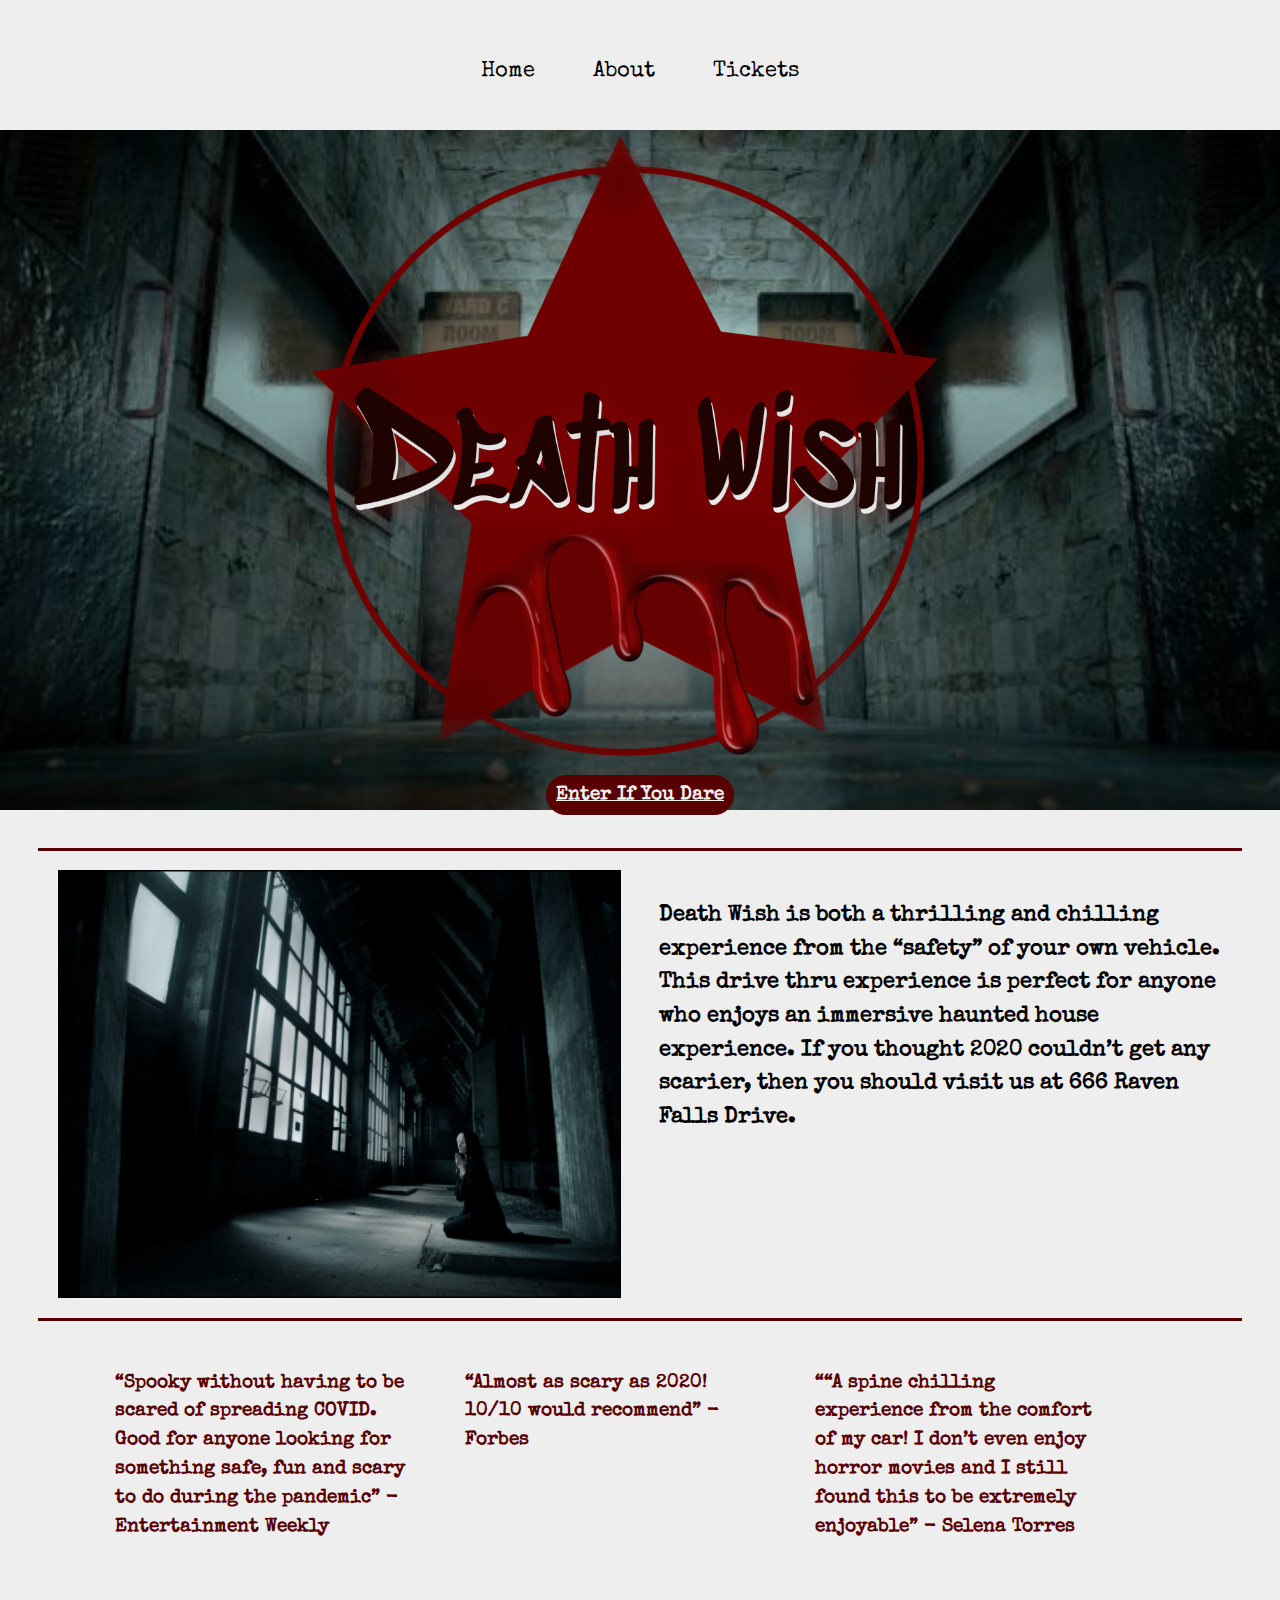
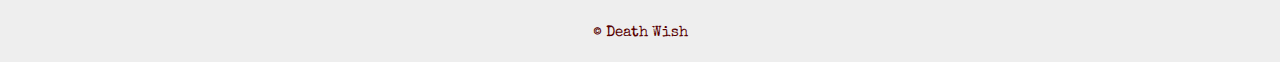
<file: index.html>
<!DOCTYPE html>
<html lang="en-ca">
<head>
  <meta charset="utf-8">
  <title>Death Wish</title>
  <meta name="viewport" content="width=device-width,initial-scale=1">
  <link href="css/type.css" rel="stylesheet">
  <link href="css/main.css" rel="stylesheet">
  <link rel="preconnect" href="https://fonts.gstatic.com">
  <link href="https://fonts.googleapis.com/css2?family=Sedgwick+Ave+Display&family=Special+Elite&display=swap" rel="stylesheet">
  <link rel="shortcut icon" href="favicon.ico">
  <link rel="icon" type="image/png" href="favicon-196.png">
</head>
<body>

  <ul class="skip-links">
    <li><a href="#nav">Skip to navigation</a></li>
    <li><a href="#main">Skip to the main content</a></li>
  </ul>

  <header class="masthead" role="banner">
    <nav class="nav" role="navigation" id="nav" tabindex="0">
      <ul class="nav-list list-group-inline mega push-0 navthings">
        <li><a class="ib gutter" href="index.html"><span>Home</span></a></li>
        <li><a class="ib gutter" href="about.html"><span>About</span></a></li>
        <li><a class="ib gutter" href="tickets.html"><span>Tickets</span></a></li>
      </ul>
    </nav>
  </header>

  <main role="main" id="main" tabindex="0">
    <section>
      <div>
        <div class="main-banner">
          <img class="banner-image" src="images/death-wish-logo-2.png" alt="">
          <div class="w-1 gutter chelle-btn">
            <a class="btn btn-ghost btn-banner bold" href="tickets.html">Enter If You Dare</a>
          </div>
        </div>
        <div>
        </div>
      </div>
    </section>

    <div class="intro">
      <div class="column-intro">
        <div class="move-photo">
          <img class="intro-img" src="images/spooky-window.jpg" alt="">
        </div>
        <h1 class=" mega pad-t intro-death">Death Wish is both a thrilling and chilling experience from the “safety” of your own vehicle. This drive thru experience is perfect for anyone who enjoys an immersive haunted house experience. If you thought 2020 couldn’t get any scarier, then you should visit us at 666 Raven Falls Drive. </h1>
      </div>
    </div>

    <div class="tests">

      <div class="quotes-2">
        <h2 class=" kilo pad-t second-test">“Spooky without having to be scared of spreading COVID. Good for anyone looking for something safe, fun and scary to do during the pandemic” - Entertainment Weekly </h2>
      </div>

      <div class="quotes">
        <h3 class=" kilo pad-t first-test">“Almost as scary as 2020! 10/10 would recommend” - Forbes </h3>
      </div>

      <div class="quotes-3">
        <h3 class=" kilo pad-t third-test">““A spine chilling experience from the comfort of my car! I don’t even enjoy horror movies and I still found this to be extremely enjoyable” - Selena Torres </h3>
      </div>
    </div>
  </main>

  <footer role="contentinfo">
    <div class="footer micro text-left island-1-2">
      <p class="push-0 footer-text">© Death Wish</p>
    </div>
  </footer>

</body>
</html>
</file>
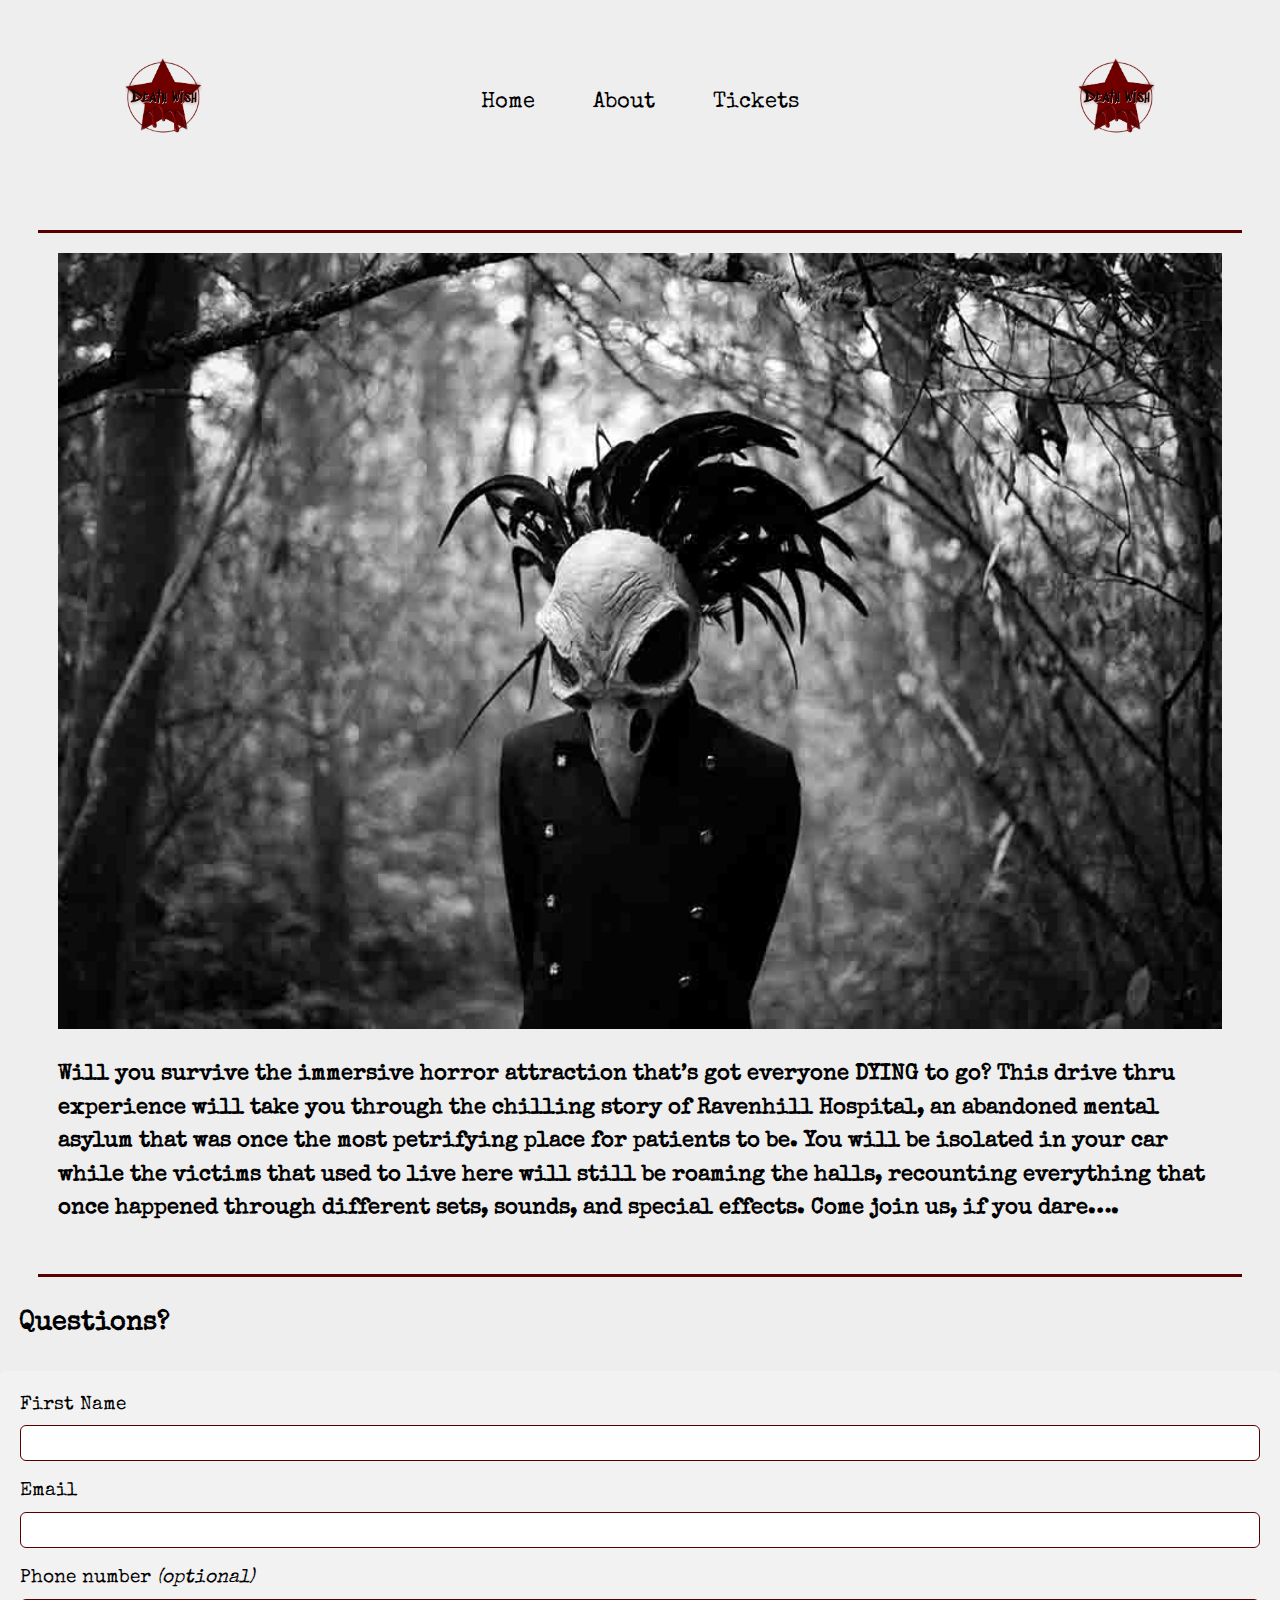
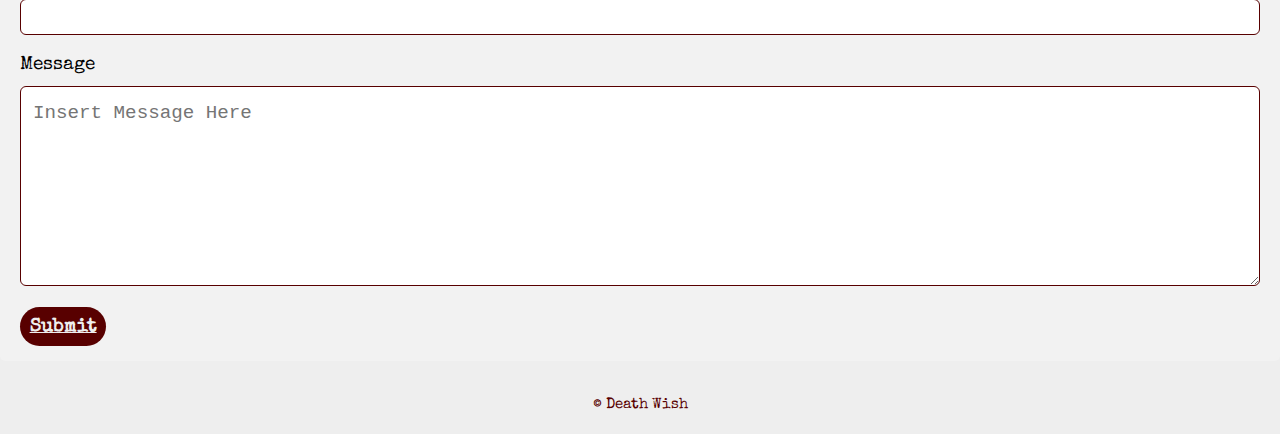
<file: about.html>
<!DOCTYPE html>
<html lang="en-ca">
<head>
  <meta charset="utf-8">
  <title>Death Wish</title>
  <meta name="viewport" content="width=device-width,initial-scale=1">
  <link href="css/type.css" rel="stylesheet">
  <link href="css/main.css" rel="stylesheet">
  <link rel="preconnect" href="https://fonts.gstatic.com">
  <link href="https://fonts.googleapis.com/css2?family=Sedgwick+Ave+Display&family=Special+Elite&display=swap" rel="stylesheet">
  <link rel="shortcut icon" href="favicon.ico">
  <link rel="icon" type="image/png" href="favicon-196.png"
</head>
<body>

    <main role="main" id="main" tabindex="0">

  <ul class="skip-links">
    <li><a href="#nav">Skip to navigation</a></li>
    <li><a href="#main">Skip to the main content</a></li>
  </ul>

  <header class="masthead images" role="banner">
      <img class="banner-icon" src="images/death-wish-logo-2.png" alt="">
    <nav class="nav" role="navigation" id="nav" tabindex="0">
          <ul class="nav-list list-group-inline mega push-0 navthings">
            <li><a class="ib gutter" href="index.html"><span>Home</span></a></li>
            <li><a class="ib gutter" href="about.html"><span>About</span></a></li>
            <li><a class="ib gutter" href="tickets.html"><span>Tickets</span></a></li>
          </ul>
    </nav>
    <img class="banner-icon" src="images/death-wish-logo-2.png" alt="">
  </header>


  <div class="intro">
    <img class="intro-img" src="images/bird-skull.jpg" alt="">
    <h2 class=" mega pad-t intro-death">Will you survive the immersive horror attraction that’s got everyone DYING to go? This drive thru experience will take you through the chilling story of Ravenhill Hospital, an abandoned mental asylum that was once the most petrifying place for patients to be. You will be isolated in your car while the victims that used to live here will still be roaming the halls, recounting everything that once happened through different sets, sounds, and special effects. Come join us, if you dare….
 </h2>
  </div>

  <h3 class="pad-t another-title">Questions?</h3>

  <div class="container">
    <form action="action_page.php">

      <label for="fname">First Name</label>
      <input type="text" id="fname" name="firstname">

      <label for="email">Email</label>
      <input type="text" id="email" name="email">

        <label for="tel">Phone number <em class="flag-optional">(optional)</em></label>
        <input type="text" id="tel">

      <label for="subject">Message</label>
      <textarea id="subject" name="subject" placeholder="Insert Message Here" style="height:200px"></textarea>

      <a class="btn btn-ghost btn-banner bold" href="#">Submit</a>

    </form>
  </div>

  </main>

  <footer role="contentinfo">
    <div class="footer micro text-left island-1-2">
      <p class="push-0 footer-text">© Death Wish</p>
    </div>
  </footer>

</body>
</html>
</file>
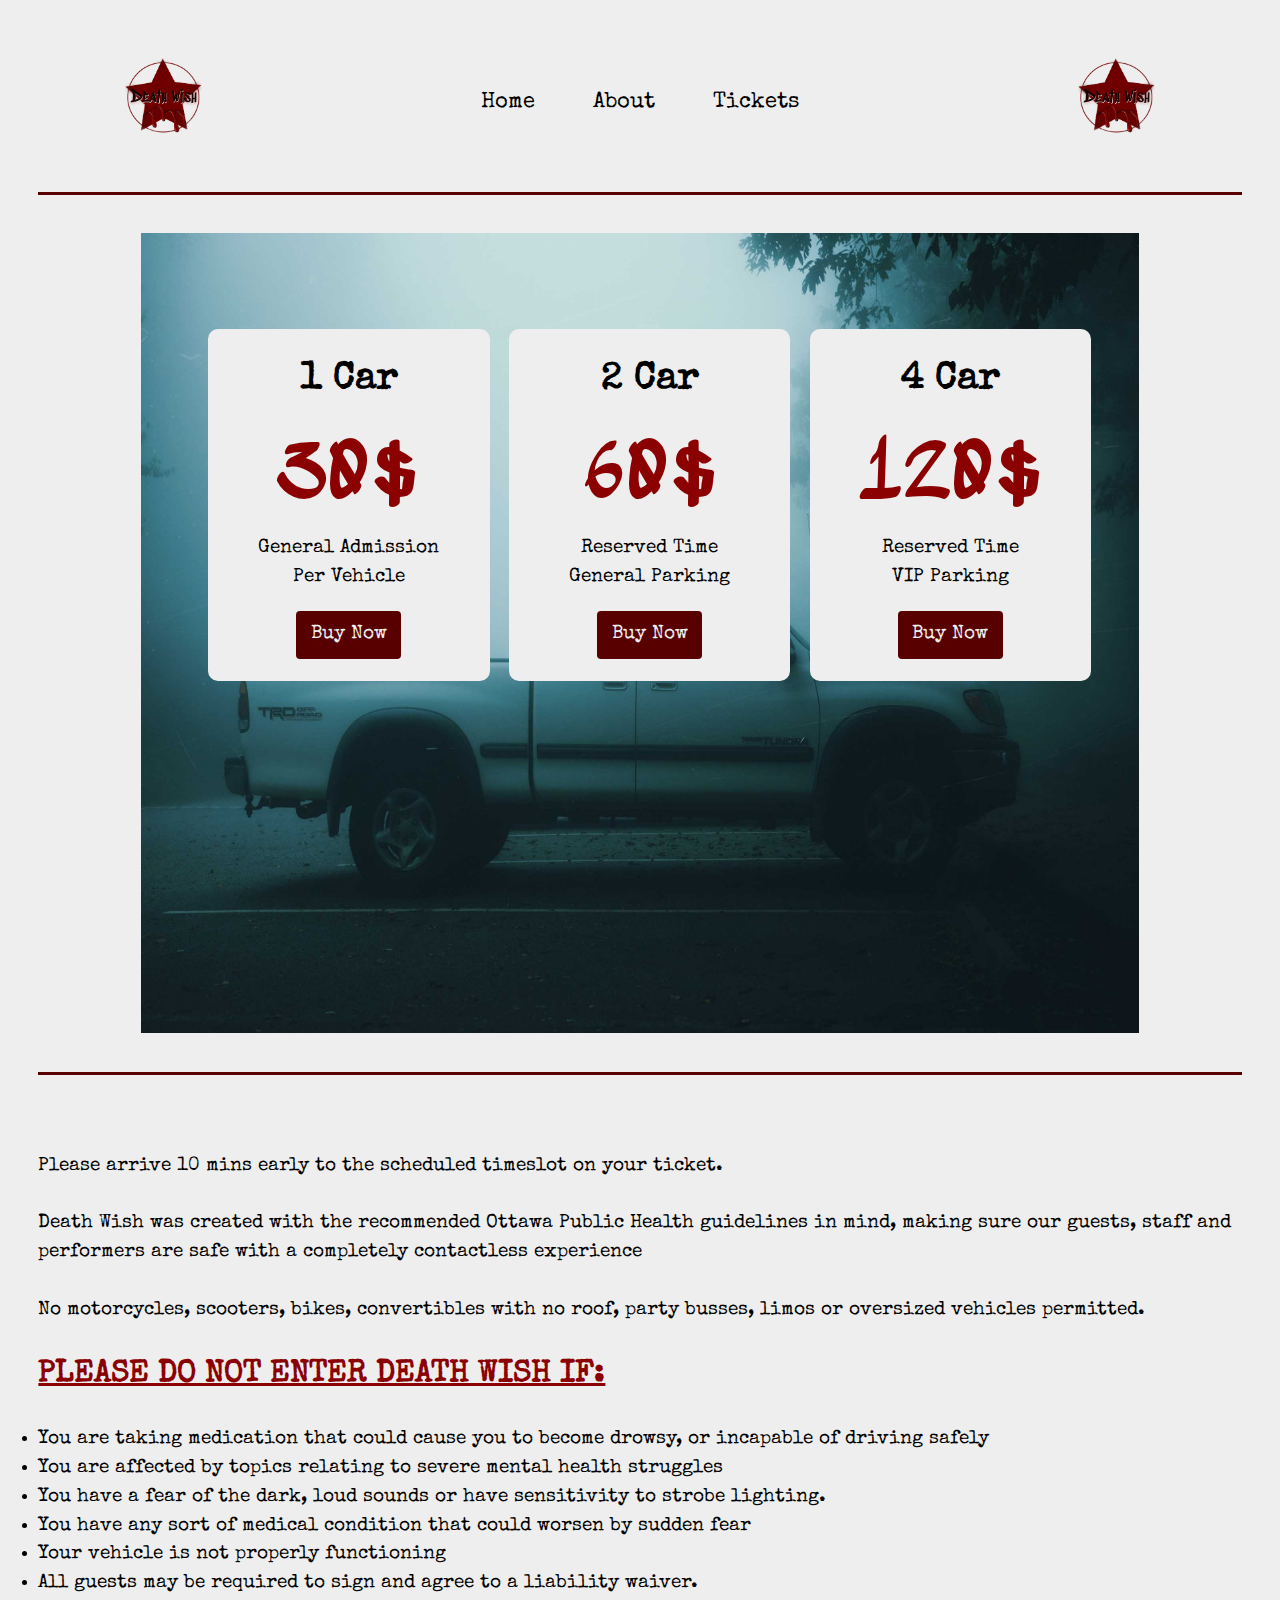
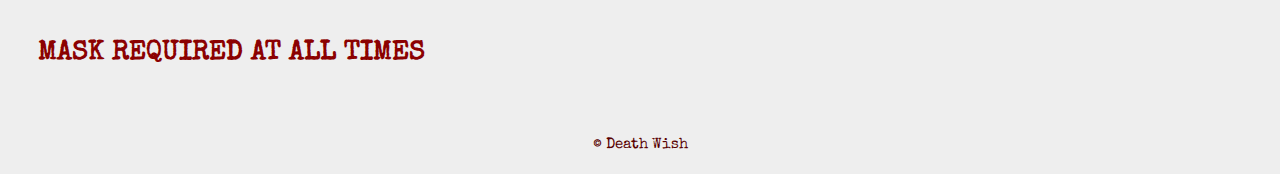
<file: tickets.html>
<!DOCTYPE html>
<html lang="en-ca">
<head>
  <meta charset="utf-8">
  <title>Death Wish</title>
  <meta name="viewport" content="width=device-width,initial-scale=1">
  <link href="css/type.css" rel="stylesheet">
  <link href="css/main.css" rel="stylesheet">
  <link rel="preconnect" href="https://fonts.gstatic.com">
  <link href="https://fonts.googleapis.com/css2?family=Sedgwick+Ave+Display&family=Special+Elite&display=swap" rel="stylesheet">
  <link rel="shortcut icon" href="favicon.ico">
  <link rel="icon" type="image/png" href="favicon-196.png"
</head>
<body>

  <ul class="skip-links">
    <li><a href="#nav">Skip to navigation</a></li>
    <li><a href="#main">Skip to the main content</a></li>
  </ul>

  <header class="masthead images" role="banner">
      <img class="banner-icon" src="images/death-wish-logo-2.png" alt="">
    <nav class="nav" role="navigation" id="nav" tabindex="0">
          <ul class="nav-list list-group-inline mega push-0 navthings">
            <li><a class="ib gutter" href="index.html"><span>Home</span></a></li>
            <li><a class="ib gutter" href="about.html"><span>About</span></a></li>
            <li><a class="ib gutter" href="tickets.html"><span>Tickets</span></a></li>
          </ul>
    </nav>
    <img class="banner-icon" src="images/death-wish-logo-2.png" alt="">
  </header>

<main class="border-thingz">

<div class="wrapper">
  <ul class="cards">

    <li>
      <strong>1 Car</strong>
      <dl>
        <dt>30$</dt>
        <dd>General Admission</dd>
        <dd>Per Vehicle</dd>
        <dd></dd>
      </dl>
      <div>
        <a href="#">Buy Now</a>
      </div>
    </li>

    <li>
      <strong>2 Car</strong>
      <dl>
        <dt>60$</dt>
        <dd>Reserved Time</dd>
        <dd>General Parking</dd>
      </dl>
      <div>
        <a href="#">Buy Now</a>
      </div>
    </li>

    <li>
      <strong>4 Car</strong>
      <dl>
        <dt>120$</dt>
        <dd>Reserved Time</dd>
        <dd>VIP Parking</dd>
      </dl>
      <div>
        <a href="#">Buy Now</a>
      </div>
    </li>

  </ul>
</div>
</main>

<div class="text-underneath">
  <p>Please arrive 10 mins early to the scheduled timeslot on your ticket. </p>
  <p>Death Wish was created with the recommended  Ottawa Public Health guidelines in mind, making sure our guests, staff and performers are safe with a completely contactless experience </p>
  <p>No motorcycles, scooters, bikes, convertibles with no roof, party busses, limos or oversized vehicles permitted.</p>

  <ul class="safety">
    <h2 class="warning"><u>PLEASE DO NOT ENTER DEATH WISH IF:</u></h2>
    <li>You are taking medication that could cause you to become drowsy, or incapable of driving safely</li>
    <li>You are affected by topics relating to severe mental health struggles</li>
    <li>You have a fear of the dark, loud sounds or have sensitivity to strobe lighting.</li>
    <li>You have any sort of medical condition that could worsen by sudden fear</li>
    <li>Your vehicle is not properly functioning </li>
    <li>All guests may be required to sign and agree to a liability waiver.</li>
    <h3 class="warning-2">MASK REQUIRED AT ALL TIMES</h3>
  </ul>
</div>

  <footer role="contentinfo">
    <div class="footer micro text-left island-1-2">
      <p class="push-0 footer-text">© Death Wish</p>
    </div>
  </footer>

</body>
</html>
</file>
<file: css/type.css>
/*
  Typografier || Code released under the UNLICENSE
  https://typografier.web-dev.tools/#0,100,1.3,1.067,0;38,110,1.4,1.125,1;60,120,1.5,1.125,1;90,130,1.5,1.125,1
*/

html {
  font-size: 100%;
  line-height: 1.3;
}

a {
  background-color: transparent;
  -webkit-text-decoration-skip: objects;
}

sub,
sup {
  font-size: .75em;
  line-height: 1px;
  position: relative;
  vertical-align: baseline;
}

sup {
  top: -.5em;
}

sub {
  bottom: -.25em;
}

pre,
code,
kbd,
samp {
  font-size: 1em;
}

abbr[title] {
  border-bottom: none;
  text-decoration: underline;
  text-decoration: underline dotted;
}

b,
strong {
  font-weight: bold;
}

dfn,
caption {
  font-style: italic;
}

hr {
  border: 0;
  border-top: 2px solid #000;
  height: 0;
}

table {
  border-collapse: collapse;
  border-spacing: 0;
  width: 100%;
  table-layout: fixed;
}

caption {
  text-align: left;
}

th,
td {
  border-bottom: 1px solid #000;
  text-align: left;
  vertical-align: top;
}

thead th {
  vertical-align: bottom;

  border-bottom-width: 2px;
}

.text-left {
  text-align: left;
}

.text-right {
  text-align: right;
}

.text-center {
  text-align: center;
}

.normal {
  font-weight: normal;
  font-style: normal;
}

.not-bold {
  font-weight: normal;
}

.not-italic {
  font-style: normal;
}

.bold {
  font-weight: bold;
}

.italic {
  font-style: italic;
}

.text-upper {
  text-transform: uppercase;
}

.text-lower {
  text-transform: lowercase;
}

.wrapper {
  margin-left: auto;
  margin-right: auto;
  max-width: 52em;
  width: 100%;
}

.wrapper-no-center {
  max-width: 52em;
  width: 100%;
}

.max-length {
  margin-left: auto;
  margin-right: auto;
  max-width: 36em;
  width: 100%;
}

.max-length-no-center {
  max-width: 36em;
  width: 100%;
}

h1,
h2,
h3,
h4,
h5,
h6,
p,
ul,
ol,
dl,
dd,
figure,
blockquote,
details,
hr,
fieldset,
pre,
table,
caption,
menu {
  margin: 0 0 1.3rem;
}

.tenamega {
  font-size: 2.0408rem;
  line-height: 2.925rem;
}

.tenakilo {
  font-size: 1.9127rem;
  line-height: 2.6rem;
}

.tena {
  font-size: 1.7926rem;
  line-height: 2.6rem;
}

.nina {
  font-size: 1.68rem;
  line-height: 2.275rem;
}

.yotta {
  font-size: 1.5745rem;
  line-height: 2.275rem;
}

.zetta {
  font-size: 1.4757rem;
  line-height: 1.95rem;
}

h1,
.exa {
  font-size: 1.383rem;
  line-height: 1.95rem;
}

h2,
.peta {
  font-size: 1.2962rem;
  line-height: 1.95rem;
}

h3,
.tera {
  font-size: 1.2148rem;
  line-height: 1.625rem;
}

h4,
.giga {
  font-size: 1.1385rem;
  line-height: 1.625rem;
}

h5,
.mega {
  font-size: 1.067rem;
  line-height: 1.625rem;
}

h6,
.kilo,
input,
textarea {
  font-size: 1rem;
  line-height: 1.3rem;
}

small,
.milli {
  font-size: .9372rem;
  line-height: 1.3rem;
}

.micro {
  font-size: .8784rem;
  line-height: 1.3rem;
}

.nano {
  font-size: .8232rem;
  line-height: 1.3rem;
}

.pico {
  font-size: .7715rem;
  line-height: 1.3rem;
}

ul {
  padding-left: 1em;
}

ol {
  padding-left: 1.6em;
}

input,
option,
select {
  height: calc(1.3rem + .1625rem + .1625rem);
}

[type="color"] {
  width: calc(1.3rem + .1625rem + .1625rem);
}

[type="checkbox"],
[type="radio"] {
  display: inline-block;
  height: auto;
}

.push {
  margin-bottom: 1.3rem;
}

.push-none,
.push-0 {
  margin-bottom: 0;
}

.push-double,
.push-2 {
  margin-bottom: 2.6rem;
}

.push-three-quarters,
.push-3-4 {
  margin-bottom: .975rem;
}

.push-half,
.push-1-2 {
  margin-bottom: .65rem;
}

.push-quarter,
.push-1-4 {
  margin-bottom: .325rem;
}

.push-eighth,
.push-1-8 {
  margin-bottom: .1625rem;
}

.push-right-eighth,
.push-r-1-8 {
  margin-right: .1625rem;
}

.push-right-quarter,
.push-r-1-4 {
  margin-right: .325rem;
}

.push-right-half,
.push-r-1-2 {
  margin-right: .65rem;
}

.push-right-three-quarters,
.push-r-3-4 {
  margin-right: .975rem;
}

.push-right,
.push-r {
  margin-right: 1.3rem;
}

.pad-top,
.pad-t {
  padding-top: 1.3rem;
}

.pad-bottom,
.pad-b {
  padding-bottom: 1.3rem;
}

.pad-top-double,
.pad-t-2 {
  padding-top: 2.6rem;
}

.pad-bottom-double,
.pad-b-2 {
  padding-bottom: 2.6rem;
}

.pad-top-three-quarters,
.pad-t-3-4 {
  padding-top: .975rem;
}

.pad-bottom-three-quarters,
.pad-b-3-4 {
  padding-bottom: .975rem;
}

.pad-top-half,
.pad-t-1-2 {
  padding-top: .65rem;
}

.pad-bottom-half,
.pad-b-1-2 {
  padding-bottom: .65rem;
}

.pad-top-quarter,
.pad-t-1-4 {
  padding-top: .325rem;
}

.pad-bottom-quarter,
.pad-b-1-4 {
  padding-bottom: .325rem;
}

.pad-top-eighth,
.pad-t-1-8 {
  padding-top: .1625rem;
}

.pad-bottom-eighth,
.pad-b-1-8 {
  padding-bottom: .1625rem;
}

.island {
  padding: 1.3rem;
}

.island-double,
.island-2 {
  padding: 2.6rem;
}

.island-three-quarters,
.island-3-4 {
  padding: .975rem;
}

.island-half,
.island-1-2 {
  padding: .65rem;
}

.island-quarter,
.island-1-4,
td,
table th {
  padding: .325rem;
}

.island-eighth,
.island-1-8,
input:not([type="checkbox"]),
input:not([type="radio"]),
textarea {
  padding: .1625rem;
}

.gutter {
  padding-left: 1.3rem;
  padding-right: 1.3rem;
}

.gutter-double,
.gutter-2 {
  padding-left: 2.6rem;
  padding-right: 2.6rem;
}

.gutter-three-quarters,
.gutter-3-4 {
  padding-left: .975rem;
  padding-right: .975rem;
}

.gutter-half,
.gutter-1-2 {
  padding-left: .65rem;
  padding-right: .65rem;
}

.gutter-quarter,
.gutter-1-4,
caption {
  padding-left: .325rem;
  padding-right: .325rem;
}

.gutter-eighth,
.gutter-1-8 {
  padding-left: .1625rem;
  padding-right: .1625rem;
}

.i-1 {
  height: 1.3rem;
  width: 1.3rem;
}

.i-3-4 {
  height: .975rem;
  width: .975rem;
}

.i-1-2 {
  height: .65rem;
  width: .65rem;
}

.i-1-4 {
  height: .325rem;
  width: .325rem;
}

.i-1-8 {
  height: .1625rem;
  width: .1625rem;
}

.i-1-1-2,
.i-3-2 {
  height: 1.95rem;
  width: 1.95rem;
}

.i-1-1-4,
.i-5-4 {
  height: 1.625rem;
  width: 1.625rem;
}

.i-1-3-4,
.i-7-4 {
  height: 2.275rem;
  width: 2.275rem;
}

.i-2 {
  height: 2.6rem;
  width: 2.6rem;
}

select {
  padding: 0 .1625rem;
}

fieldset {
  padding: .325rem 0;

  border: 0;
  border-top: 2px solid #000;
}

legend {
  padding-right: .325rem;
}

@media only screen and (min-width: 38em) {

  html {
    font-size: 110%;
    line-height: 1.4;
  }

  h1,
  h2,
  h3,
  h4,
  h5,
  h6,
  p,
  ul,
  ol,
  dl,
  dd,
  figure,
  blockquote,
  details,
  hr,
  fieldset,
  pre,
  table,
  caption,
  menu {
    margin: 0 0 1.4rem;
  }

  .tenamega {
    font-size: 3.6532rem;
    line-height: 4.9rem;
  }

  .tenakilo {
    font-size: 3.2473rem;
    line-height: 4.55rem;
  }

  .tena {
    font-size: 2.8865rem;
    line-height: 3.85rem;
  }

  .nina {
    font-size: 2.5658rem;
    line-height: 3.5rem;
  }

  .yotta {
    font-size: 2.2807rem;
    line-height: 3.15rem;
  }

  .zetta {
    font-size: 2.0273rem;
    line-height: 2.8rem;
  }

  h1,
  .exa {
    font-size: 1.802rem;
    line-height: 2.45rem;
  }

  h2,
  .peta {
    font-size: 1.6018rem;
    line-height: 2.1rem;
  }

  h3,
  .tera {
    font-size: 1.4238rem;
    line-height: 2.1rem;
  }

  h4,
  .giga {
    font-size: 1.2656rem;
    line-height: 1.75rem;
  }

  h5,
  .mega {
    font-size: 1.125rem;
    line-height: 1.75rem;
  }

  h6,
  .kilo,
  input,
  textarea {
    font-size: 1rem;
    line-height: 1.4rem;
  }

  small,
  .milli {
    font-size: .8889rem;
    line-height: 1.4rem;
  }

  .micro {
    font-size: .7901rem;
    line-height: 1.4rem;
  }

  .nano {
    font-size: .7023rem;
    line-height: 1.05rem;
  }

  .pico {
    font-size: .6243rem;
    line-height: 1.05rem;
  }

  ul,
  ol {
    padding-left: 0;
  }

  ul ul,
  ol ul {
    padding-left: 1em;
  }

  ol ol,
  ul ol {
    padding-left: 1.6em;
  }

  .hang-punc {
    float: left;
    margin-left: -1.4em;
    text-align: right;
    width: 1.3em;
  }

  table {
    margin-left: -.35rem;
    margin-right: -.35rem;
    width: calc(100% + .35rem + .35rem);
  }

  input,
  option,
  select {
    height: calc(1.4rem + .175rem + .175rem);
  }

  [type="color"] {
    width: calc(1.4rem + .175rem + .175rem);
  }

  [type="checkbox"],
  [type="radio"] {
    display: inline-block;
    height: auto;
  }

  .push {
    margin-bottom: 1.4rem;
  }

  .push-none,
  .push-0 {
    margin-bottom: 0;
  }

  .push-double,
  .push-2 {
    margin-bottom: 2.8rem;
  }

  .push-three-quarters,
  .push-3-4 {
    margin-bottom: 1.05rem;
  }

  .push-half,
  .push-1-2 {
    margin-bottom: .7rem;
  }

  .push-quarter,
  .push-1-4 {
    margin-bottom: .35rem;
  }

  .push-eighth,
  .push-1-8 {
    margin-bottom: .175rem;
  }

  .push-right-eighth,
  .push-r-1-8 {
    margin-right: .175rem;
  }

  .push-right-quarter,
  .push-r-1-4 {
    margin-right: .35rem;
  }

  .push-right-half,
  .push-r-1-2 {
    margin-right: .7rem;
  }

  .push-right-three-quarters,
  .push-r-3-4 {
    margin-right: 1.05rem;
  }

  .push-right,
  .push-r {
    margin-right: 1.4rem;
  }

  .pad-top,
  .pad-t {
    padding-top: 1.4rem;
  }

  .pad-bottom,
  .pad-b {
    padding-bottom: 1.4rem;
  }

  .pad-top-double,
  .pad-t-2 {
    padding-top: 2.8rem;
  }

  .pad-bottom-double,
  .pad-b-2 {
    padding-bottom: 2.8rem;
  }

  .pad-top-three-quarters,
  .pad-t-3-4 {
    padding-top: 1.05rem;
  }

  .pad-bottom-three-quarters,
  .pad-b-3-4 {
    padding-bottom: 1.05rem;
  }

  .pad-top-half,
  .pad-t-1-2 {
    padding-top: .7rem;
  }

  .pad-bottom-half,
  .pad-b-1-2 {
    padding-bottom: .7rem;
  }

  .pad-top-quarter,
  .pad-t-1-4 {
    padding-top: .35rem;
  }

  .pad-bottom-quarter,
  .pad-b-1-4 {
    padding-bottom: .35rem;
  }

  .pad-top-eighth,
  .pad-t-1-8 {
    padding-top: .175rem;
  }

  .pad-bottom-eighth,
  .pad-b-1-8 {
    padding-bottom: .175rem;
  }

  .island {
    padding: 1.4rem;
  }

  .island-double,
  .island-2 {
    padding: 2.8rem;
  }

  .island-three-quarters,
  .island-3-4 {
    padding: 1.05rem;
  }

  .island-half,
  .island-1-2 {
    padding: .7rem;
  }

  .island-quarter,
  .island-1-4,
  td,
  table th {
    padding: .35rem;
  }

  .island-eighth,
  .island-1-8,
  input:not([type="checkbox"]),
  input:not([type="radio"]),
  textarea {
    padding: .175rem;
  }

  .gutter {
    padding-left: 1.4rem;
    padding-right: 1.4rem;
  }

  .gutter-double,
  .gutter-2 {
    padding-left: 2.8rem;
    padding-right: 2.8rem;
  }

  .gutter-three-quarters,
  .gutter-3-4 {
    padding-left: 1.05rem;
    padding-right: 1.05rem;
  }

  .gutter-half,
  .gutter-1-2 {
    padding-left: .7rem;
    padding-right: .7rem;
  }

  .gutter-quarter,
  .gutter-1-4,
  caption {
    padding-left: .35rem;
    padding-right: .35rem;
  }

  .gutter-eighth,
  .gutter-1-8 {
    padding-left: .175rem;
    padding-right: .175rem;
  }

  .i-1 {
    height: 1.4rem;
    width: 1.4rem;
  }

  .i-3-4 {
    height: 1.05rem;
    width: 1.05rem;
  }

  .i-1-2 {
    height: .7rem;
    width: .7rem;
  }

  .i-1-4 {
    height: .35rem;
    width: .35rem;
  }

  .i-1-8 {
    height: .175rem;
    width: .175rem;
  }

  .i-1-1-2,
  .i-3-2 {
    height: 2.1rem;
    width: 2.1rem;
  }

  .i-1-1-4,
  .i-5-4 {
    height: 1.75rem;
    width: 1.75rem;
  }

  .i-1-3-4,
  .i-7-4 {
    height: 2.45rem;
    width: 2.45rem;
  }

  .i-2 {
    height: 2.8rem;
    width: 2.8rem;
  }

  select {
    padding: 0 .175rem;
  }

  fieldset {
    padding: .35rem 0;

    border: 0;
    border-top: 2px solid #000;
  }

  legend {
    padding-right: .35rem;
  }

}

@media only screen and (min-width: 60em) {

  html {
    font-size: 120%;
    line-height: 1.5;
  }

  h1,
  h2,
  h3,
  h4,
  h5,
  h6,
  p,
  ul,
  ol,
  dl,
  dd,
  figure,
  blockquote,
  details,
  hr,
  fieldset,
  pre,
  table,
  caption,
  menu {
    margin: 0 0 1.5rem;
  }

  .tenamega {
    font-size: 3.6532rem;
    line-height: 4.875rem;
  }

  .tenakilo {
    font-size: 3.2473rem;
    line-height: 4.5rem;
  }

  .tena {
    font-size: 2.8865rem;
    line-height: 4.125rem;
  }

  .nina {
    font-size: 2.5658rem;
    line-height: 3.375rem;
  }

  .yotta {
    font-size: 2.2807rem;
    line-height: 3rem;
  }

  .zetta {
    font-size: 2.0273rem;
    line-height: 3rem;
  }

  h1,
  .exa {
    font-size: 1.802rem;
    line-height: 2.625rem;
  }

  h2,
  .peta {
    font-size: 1.6018rem;
    line-height: 2.25rem;
  }

  h3,
  .tera {
    font-size: 1.4238rem;
    line-height: 1.875rem;
  }

  h4,
  .giga {
    font-size: 1.2656rem;
    line-height: 1.875rem;
  }

  h5,
  .mega {
    font-size: 1.125rem;
    line-height: 1.5rem;
  }

  h6,
  .kilo,
  input,
  textarea {
    font-size: 1rem;
    line-height: 1.5rem;
  }

  small,
  .milli {
    font-size: .8889rem;
    line-height: 1.5rem;
  }

  .micro {
    font-size: .7901rem;
    line-height: 1.5rem;
  }

  .nano {
    font-size: .7023rem;
    line-height: 1.125rem;
  }

  .pico {
    font-size: .6243rem;
    line-height: 1.125rem;
  }

  ul,
  ol {
    padding-left: 0;
  }

  ul ul,
  ol ul {
    padding-left: 1em;
  }

  ol ol,
  ul ol {
    padding-left: 1.6em;
  }

  .hang-punc {
    float: left;
    margin-left: -1.4em;
    text-align: right;
    width: 1.3em;
  }

  table {
    margin-left: -.375rem;
    margin-right: -.375rem;
    width: calc(100% + .375rem + .375rem);
  }

  input,
  option,
  select {
    height: calc(1.5rem + .1875rem + .1875rem);
  }

  [type="color"] {
    width: calc(1.5rem + .1875rem + .1875rem);
  }

  [type="checkbox"],
  [type="radio"] {
    display: inline-block;
    height: auto;
  }

  .push {
    margin-bottom: 1.5rem;
  }

  .push-none,
  .push-0 {
    margin-bottom: 0;
  }

  .push-double,
  .push-2 {
    margin-bottom: 3rem;
  }

  .push-three-quarters,
  .push-3-4 {
    margin-bottom: 1.125rem;
  }

  .push-half,
  .push-1-2 {
    margin-bottom: .75rem;
  }

  .push-quarter,
  .push-1-4 {
    margin-bottom: .375rem;
  }

  .push-eighth,
  .push-1-8 {
    margin-bottom: .1875rem;
  }

  .push-right-eighth,
  .push-r-1-8 {
    margin-right: .1875rem;
  }

  .push-right-quarter,
  .push-r-1-4 {
    margin-right: .375rem;
  }

  .push-right-half,
  .push-r-1-2 {
    margin-right: .75rem;
  }

  .push-right-three-quarters,
  .push-r-3-4 {
    margin-right: 1.125rem;
  }

  .push-right,
  .push-r {
    margin-right: 1.5rem;
  }

  .pad-top,
  .pad-t {
    padding-top: 1.5rem;
  }

  .pad-bottom,
  .pad-b {
    padding-bottom: 1.5rem;
  }

  .pad-top-double,
  .pad-t-2 {
    padding-top: 3rem;
  }

  .pad-bottom-double,
  .pad-b-2 {
    padding-bottom: 3rem;
  }

  .pad-top-three-quarters,
  .pad-t-3-4 {
    padding-top: 1.125rem;
  }

  .pad-bottom-three-quarters,
  .pad-b-3-4 {
    padding-bottom: 1.125rem;
  }

  .pad-top-half,
  .pad-t-1-2 {
    padding-top: .75rem;
  }

  .pad-bottom-half,
  .pad-b-1-2 {
    padding-bottom: .75rem;
  }

  .pad-top-quarter,
  .pad-t-1-4 {
    padding-top: .375rem;
  }

  .pad-bottom-quarter,
  .pad-b-1-4 {
    padding-bottom: .375rem;
  }

  .pad-top-eighth,
  .pad-t-1-8 {
    padding-top: .1875rem;
  }

  .pad-bottom-eighth,
  .pad-b-1-8 {
    padding-bottom: .1875rem;
  }

  .island {
    padding: 1.5rem;
  }

  .island-double,
  .island-2 {
    padding: 3rem;
  }

  .island-three-quarters,
  .island-3-4 {
    padding: 1.125rem;
  }

  .island-half,
  .island-1-2 {
    padding: .75rem;
  }

  .island-quarter,
  .island-1-4,
  td,
  table th {
    padding: .375rem;
  }

  .island-eighth,
  .island-1-8,
  input:not([type="checkbox"]),
  input:not([type="radio"]),
  textarea {
    padding: .1875rem;
  }

  .gutter {
    padding-left: 1.5rem;
    padding-right: 1.5rem;
  }

  .gutter-double,
  .gutter-2 {
    padding-left: 3rem;
    padding-right: 3rem;
  }

  .gutter-three-quarters,
  .gutter-3-4 {
    padding-left: 1.125rem;
    padding-right: 1.125rem;
  }

  .gutter-half,
  .gutter-1-2 {
    padding-left: .75rem;
    padding-right: .75rem;
  }

  .gutter-quarter,
  .gutter-1-4,
  caption {
    padding-left: .375rem;
    padding-right: .375rem;
  }

  .gutter-eighth,
  .gutter-1-8 {
    padding-left: .1875rem;
    padding-right: .1875rem;
  }

  .i-1 {
    height: 1.5rem;
    width: 1.5rem;
  }

  .i-3-4 {
    height: 1.125rem;
    width: 1.125rem;
  }

  .i-1-2 {
    height: .75rem;
    width: .75rem;
  }

  .i-1-4 {
    height: .375rem;
    width: .375rem;
  }

  .i-1-8 {
    height: .1875rem;
    width: .1875rem;
  }

  .i-1-1-2,
  .i-3-2 {
    height: 2.25rem;
    width: 2.25rem;
  }

  .i-1-1-4,
  .i-5-4 {
    height: 1.875rem;
    width: 1.875rem;
  }

  .i-1-3-4,
  .i-7-4 {
    height: 2.625rem;
    width: 2.625rem;
  }

  .i-2 {
    height: 3rem;
    width: 3rem;
  }

  select {
    padding: 0 .1875rem;
  }

  fieldset {
    padding: .375rem 0;

    border: 0;
    border-top: 2px solid #000;
  }

  legend {
    padding-right: .375rem;
  }

}

@media only screen and (min-width: 90em) {

  html {
    font-size: 130%;
    line-height: 1.5;
  }

  h1,
  h2,
  h3,
  h4,
  h5,
  h6,
  p,
  ul,
  ol,
  dl,
  dd,
  figure,
  blockquote,
  details,
  hr,
  fieldset,
  pre,
  table,
  caption,
  menu {
    margin: 0 0 1.5rem;
  }

  .tenamega {
    font-size: 3.6532rem;
    line-height: 4.875rem;
  }

  .tenakilo {
    font-size: 3.2473rem;
    line-height: 4.5rem;
  }

  .tena {
    font-size: 2.8865rem;
    line-height: 4.125rem;
  }

  .nina {
    font-size: 2.5658rem;
    line-height: 3.375rem;
  }

  .yotta {
    font-size: 2.2807rem;
    line-height: 3rem;
  }

  .zetta {
    font-size: 2.0273rem;
    line-height: 3rem;
  }

  h1,
  .exa {
    font-size: 1.802rem;
    line-height: 2.625rem;
  }

  h2,
  .peta {
    font-size: 1.6018rem;
    line-height: 2.25rem;
  }

  h3,
  .tera {
    font-size: 1.4238rem;
    line-height: 1.875rem;
  }

  h4,
  .giga {
    font-size: 1.2656rem;
    line-height: 1.875rem;
  }

  h5,
  .mega {
    font-size: 1.125rem;
    line-height: 1.5rem;
  }

  h6,
  .kilo,
  input,
  textarea {
    font-size: 1rem;
    line-height: 1.5rem;
  }

  small,
  .milli {
    font-size: .8889rem;
    line-height: 1.5rem;
  }

  .micro {
    font-size: .7901rem;
    line-height: 1.5rem;
  }

  .nano {
    font-size: .7023rem;
    line-height: 1.125rem;
  }

  .pico {
    font-size: .6243rem;
    line-height: 1.125rem;
  }

  ul,
  ol {
    padding-left: 0;
  }

  ul ul,
  ol ul {
    padding-left: 1em;
  }

  ol ol,
  ul ol {
    padding-left: 1.6em;
  }

  .hang-punc {
    float: left;
    margin-left: -1.4em;
    text-align: right;
    width: 1.3em;
  }

  table {
    margin-left: -.375rem;
    margin-right: -.375rem;
    width: calc(100% + .375rem + .375rem);
  }

  input,
  option,
  select {
    height: calc(1.5rem + .1875rem + .1875rem);
  }

  [type="color"] {
    width: calc(1.5rem + .1875rem + .1875rem);
  }

  [type="checkbox"],
  [type="radio"] {
    display: inline-block;
    height: auto;
  }

  .push {
    margin-bottom: 1.5rem;
  }

  .push-none,
  .push-0 {
    margin-bottom: 0;
  }

  .push-double,
  .push-2 {
    margin-bottom: 3rem;
  }

  .push-three-quarters,
  .push-3-4 {
    margin-bottom: 1.125rem;
  }

  .push-half,
  .push-1-2 {
    margin-bottom: .75rem;
  }

  .push-quarter,
  .push-1-4 {
    margin-bottom: .375rem;
  }

  .push-eighth,
  .push-1-8 {
    margin-bottom: .1875rem;
  }

  .push-right-eighth,
  .push-r-1-8 {
    margin-right: .1875rem;
  }

  .push-right-quarter,
  .push-r-1-4 {
    margin-right: .375rem;
  }

  .push-right-half,
  .push-r-1-2 {
    margin-right: .75rem;
  }

  .push-right-three-quarters,
  .push-r-3-4 {
    margin-right: 1.125rem;
  }

  .push-right,
  .push-r {
    margin-right: 1.5rem;
  }

  .pad-top,
  .pad-t {
    padding-top: 1.5rem;
  }

  .pad-bottom,
  .pad-b {
    padding-bottom: 1.5rem;
  }

  .pad-top-double,
  .pad-t-2 {
    padding-top: 3rem;
  }

  .pad-bottom-double,
  .pad-b-2 {
    padding-bottom: 3rem;
  }

  .pad-top-three-quarters,
  .pad-t-3-4 {
    padding-top: 1.125rem;
  }

  .pad-bottom-three-quarters,
  .pad-b-3-4 {
    padding-bottom: 1.125rem;
  }

  .pad-top-half,
  .pad-t-1-2 {
    padding-top: .75rem;
  }

  .pad-bottom-half,
  .pad-b-1-2 {
    padding-bottom: .75rem;
  }

  .pad-top-quarter,
  .pad-t-1-4 {
    padding-top: .375rem;
  }

  .pad-bottom-quarter,
  .pad-b-1-4 {
    padding-bottom: .375rem;
  }

  .pad-top-eighth,
  .pad-t-1-8 {
    padding-top: .1875rem;
  }

  .pad-bottom-eighth,
  .pad-b-1-8 {
    padding-bottom: .1875rem;
  }

  .island {
    padding: 1.5rem;
  }

  .island-double,
  .island-2 {
    padding: 3rem;
  }

  .island-three-quarters,
  .island-3-4 {
    padding: 1.125rem;
  }

  .island-half,
  .island-1-2 {
    padding: .75rem;
  }

  .island-quarter,
  .island-1-4,
  td,
  table th {
    padding: .375rem;
  }

  .island-eighth,
  .island-1-8,
  input:not([type="checkbox"]),
  input:not([type="radio"]),
  textarea {
    padding: .1875rem;
  }

  .gutter {
    padding-left: 1.5rem;
    padding-right: 1.5rem;
  }

  .gutter-double,
  .gutter-2 {
    padding-left: 3rem;
    padding-right: 3rem;
  }

  .gutter-three-quarters,
  .gutter-3-4 {
    padding-left: 1.125rem;
    padding-right: 1.125rem;
  }

  .gutter-half,
  .gutter-1-2 {
    padding-left: .75rem;
    padding-right: .75rem;
  }

  .gutter-quarter,
  .gutter-1-4,
  caption {
    padding-left: .375rem;
    padding-right: .375rem;
  }

  .gutter-eighth,
  .gutter-1-8 {
    padding-left: .1875rem;
    padding-right: .1875rem;
  }

  .i-1 {
    height: 1.5rem;
    width: 1.5rem;
  }

  .i-3-4 {
    height: 1.125rem;
    width: 1.125rem;
  }

  .i-1-2 {
    height: .75rem;
    width: .75rem;
  }

  .i-1-4 {
    height: .375rem;
    width: .375rem;
  }

  .i-1-8 {
    height: .1875rem;
    width: .1875rem;
  }

  .i-1-1-2,
  .i-3-2 {
    height: 2.25rem;
    width: 2.25rem;
  }

  .i-1-1-4,
  .i-5-4 {
    height: 1.875rem;
    width: 1.875rem;
  }

  .i-1-3-4,
  .i-7-4 {
    height: 2.625rem;
    width: 2.625rem;
  }

  .i-2 {
    height: 3rem;
    width: 3rem;
  }

  select {
    padding: 0 .1875rem;
  }

  fieldset {
    padding: .375rem 0;

    border: 0;
    border-top: 2px solid #000;
  }

  legend {
    padding-right: .375rem;
  }

}
</file>
<file: css/main.css>
html {
  background-color: #eee;
  font-family: "Sedgwick Ave Display", cursive;
  font-family: "Special Elite", cursive;
}

.masthead {
  background-color: #eee;
  color: #000;
}

.deathlogo {
  width: 15%;
}

.logo {
  text-align: center;
}

.logo-text {
  display: inline-block;
  width: 5em;
}

.nav {
  text-align: center;
}

.nav li {
  list-style-type: none;
  margin: 0;
}

.nav a {
  color: #000;
  text-decoration: none;
  font-family: "Special Elite", cursive;
}

.nav-list {
  display: flex;
  flex-direction: row;
  flex-wrap: nowrap;
  justify-content: center;
}

.nav a:hover {
  color: #8b0101;
}

.nav a:hover span {
  color: #8b0101;
}

.navthings {
  margin-bottom: 2em;
}

.banner-icon {
  max-width: 6%;
  margin-bottom: 3em;
  width: 100%;
  text-align: center;
}

.images {
  display: flex;
  align-items: center;
  justify-content: space-around;
  width: 100%;
}

.banner-image {
  width: 50%;
  left: 49%;
  transform: translateX(-50%);
  position: relative;
}

.footer-text {
  text-align: center;
  padding-top: 1em;
}

.btn {
  background-color: #580000;
  color: #eee;
  padding: .5rem;
  border-radius: 2em;
  margin-top: 1rem;
  text-align: center;
}

.chelle-btn {
  margin: 0 auto;
  text-align: center;
}

.btn-banner {
  color: #eee;
}

.btn-banner:hover,
.btn-banner:focus {
  background-color: #eee;
  color: #580000;
}

.footer {
  background-color: #eee;
  color: #580000;
}

.header-two {
  font-family: "Bebas Neue", cursive;
  color: #000;
}

.bottom-text {
  top: 0;
}

.tests {
  display: grid;
  grid-template-columns: 1fr 1fr 1fr;
  color: #580000;
  padding: 1em;
  margin-left: 5em;
  margin-right: 5rem;
}

.quotes {
  margin-right: 3rem;
  margin-left: 3rem;
}

.quotes-2 {
  margin-right: 3rem;
  margin-left: 3rem;
}

.quotes-3 {
  margin-right: 3rem;
  margin-left: 3rem;
}

.main-banner {
  background-image: url("../images/apocolypse-hallway.jpg");
  background-size: 100%;
  background-repeat: no-repeat;
}

caption {
  color: #fff;
}

.paragraph {
  color: #580000;
}

.img-flex {
  display: flex;
  width: 100%;
  margin: 0;
}

.skip-links {
  margin: 0;
  padding: 0;
}

.skip-links > li::before {
  content: none; /* Remove the bullets if nice lists is selected */
}

.skip-links a,
.skip-links button {
  padding: .5em .75em;
  position: absolute;
  top: -10em;
  z-index: 10000; /* To make sure they're always on top */
  background-color: #000;
  border: 0;
  color: #fff;
  font-size: 1.125rem;
  font-weight: bold;
  text-decoration: none;
}

.skip-links a:focus,
.skip-links button:focus {
  outline-offset: 3px;
  top: 0;
}

body {
  margin: 0;
}

.intro {
  border-top: #580000 .2rem solid;
  border-bottom: #580000 .2rem solid;
  padding: 1em;
  margin-left: 2em;
  margin-right: 2em;
  margin-top: 2em;
}

.banner-img {
  width: 100%;
}

textarea {
  min-height: 10em;
}

.bottom-form {
  grid-template-rows: 1fr 1fr;
}

input[type="text"], select, textarea {
  width: 100%;
  padding: 12px;
  border: 1px solid #580000;
  border-radius: 6px;
  box-sizing: border-box;
  margin-top: 6px;
  margin-bottom: 16px;
}

.container {
  border-radius: 5px;
  background-color: #f2f2f2;
  padding: 20px;
}

.column-intro {
  display: grid;
  grid-template-columns: 1fr 1fr;
  column-gap: 2rem;
}

.intro-img {
  display: grid;
  width: 100%;
  grid-column: 1;
}

.intro-death {
  grid-column: 2;
  font-size: .8232rem;
  line-height: 1.3rem;
}

.another-title {
  margin-left: 1rem;
}

.warning {
  color: #8b0101;
}

.warning-2 {
  color: #8b0101;
  margin-top: 2rem;
}

.text-underneath {
  margin-left: 2em;
  margin-top: 4em;
}

.wrapper {
  margin: 0 auto;
  background-image: url("../images/spooky-car.jpg");
  background-size: cover;
  background-color: #000;
  background-position: center center;
  display: grid;
  grid-template-rows: 1fr;
}

.cards {
  padding: 0;
  list-style-type: none;
  text-align: center;
  display: grid;
  grid-template-rows: 1fr;
  grid-template-columns: 1fr;
  margin-left: 5em;
}

.cards li {
  display: inline-block;
  margin: 0 .5em 1em;
  margin-top: 3rem;
  max-width: 15em;
  padding: 1em;
  background-color: #eee;
  border: 3px solid #eee;
  border-radius: 10px;
}

.cards img {
  display: block;
  margin: 0 auto 1rem;
}

.cards strong {
  display: block;
  margin-bottom: .5rem;
  text-align: center;
  font-size: 2rem;
}

.cards dl {
  margin-bottom: 1rem;
}

.cards dt {
  display: block;
  text-align: center;
  font-family: "Sedgwick Ave Display", cursive;
  font-size: 4rem;
  color: #8b0101;
}

.cards dd {
  display: block;
  margin: 0;
  min-width: 9em;
  text-align: center;
}

.cards div {
  text-align: center;
}

.cards a {
  display: inline-block;
  padding: .5em .75em;
  border-radius: 4px;
  text-decoration: none;
  background-color: #580000;
  color: #eee;
}

.cards a:hover {
  background-color: #eee;
  color: #580000;
}

@media only screen and (min-width: 25em) {

  html {
    font-size: 100%;
    line-height: 1.3;
  }

  .intro-death {
    font-size: .8232rem;
    line-height: 1.3rem;
  }

  .quotes, .quotes-2, .quotes-3 {
    font-size: .7715rem;
    line-height: 1.3rem;
    margin-left: 0;
  }

  h1,
  p {
    margin: 0 0 1.3rem;
  }

}

@media only screen and (min-width: 38em) {

  html {
    font-size: 110%;
    line-height: 1.4;
  }

  .cards {
    margin-left: 7em;
  }

  .intro-death {
    font-size: 1.125rem;
    line-height: 1.75rem;
  }

  .intro-img {
    display: grid;
    width: 100%;
    grid-column: 1;
  }

  .quotes, .quotes-2, .quotes-3 {
    font-size: .7715rem;
    line-height: 1.3rem;
    margin-left: 0;
  }

  h1,
  p {
    margin: 0 0 1.4rem;
  }

}

@media only screen and (min-width: 60em) {

  html {
    font-size: 120%;
    line-height: 1.5;
  }

  .cards {
    grid-template-rows: 1fr 1fr 1fr;
    grid-template-columns: 1fr 1fr 1fr;
    margin-left: 1em;
    padding: 2em;
  }

  .wrapper {
    height: 800px;
    background-position: center;
    background-repeat: no-repeat;
    background-size: cover;
    margin-top: 2em;
    margin-bottom: 2em;
  }

  .border-thingz {
    border-top: #580000 .2rem solid;
    border-bottom: #580000 .2rem solid;
    margin-left: 2em;
    margin-right: 2em;
  }

  h1,
  p {
    margin: 0 0 1.5rem;
  }

}
</file>
